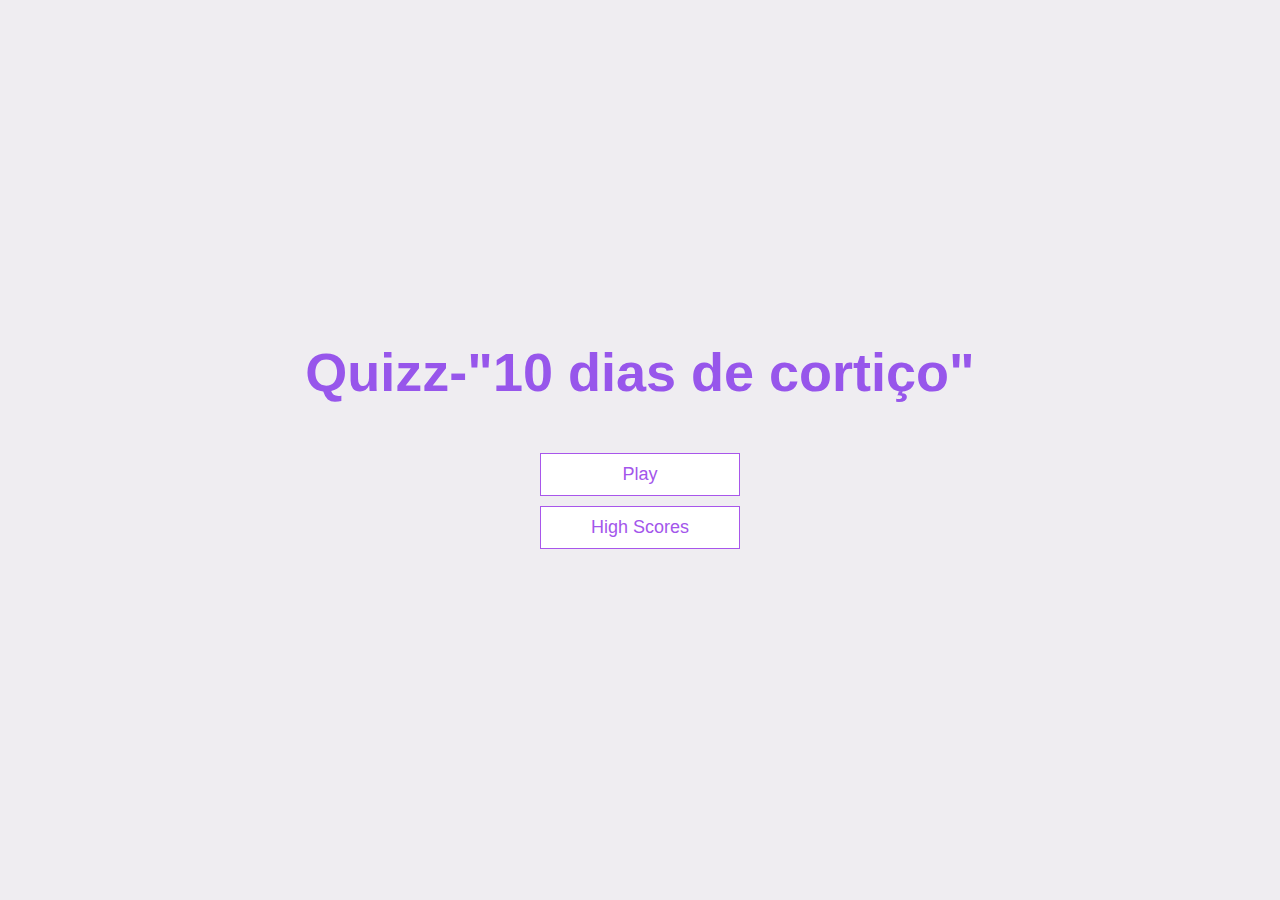
<file: index.html>
<!DOCTYPE html>
<html lang="en">
  <head>
    <meta charset="UTF-8" />
    <meta name="viewport" content="width=device-width, initial-scale=1.0" />
    <meta http-equiv="X-UA-Compatible" content="ie=edge" />
    <title>Quiz</title>
    <link rel="stylesheet" href="app.css" />
  </head>
  <body>
    <div class="container">
      <div id="home" class="flex-center flex-column">
        <h1>Quizz-"10 dias de cortiço"</h1>
        <a class="btn" href="game.html">Play</a>
        <a class="btn" href="highscores.html">High Scores</a>
      </div>
    </div>
  </body>
</html>
</file>
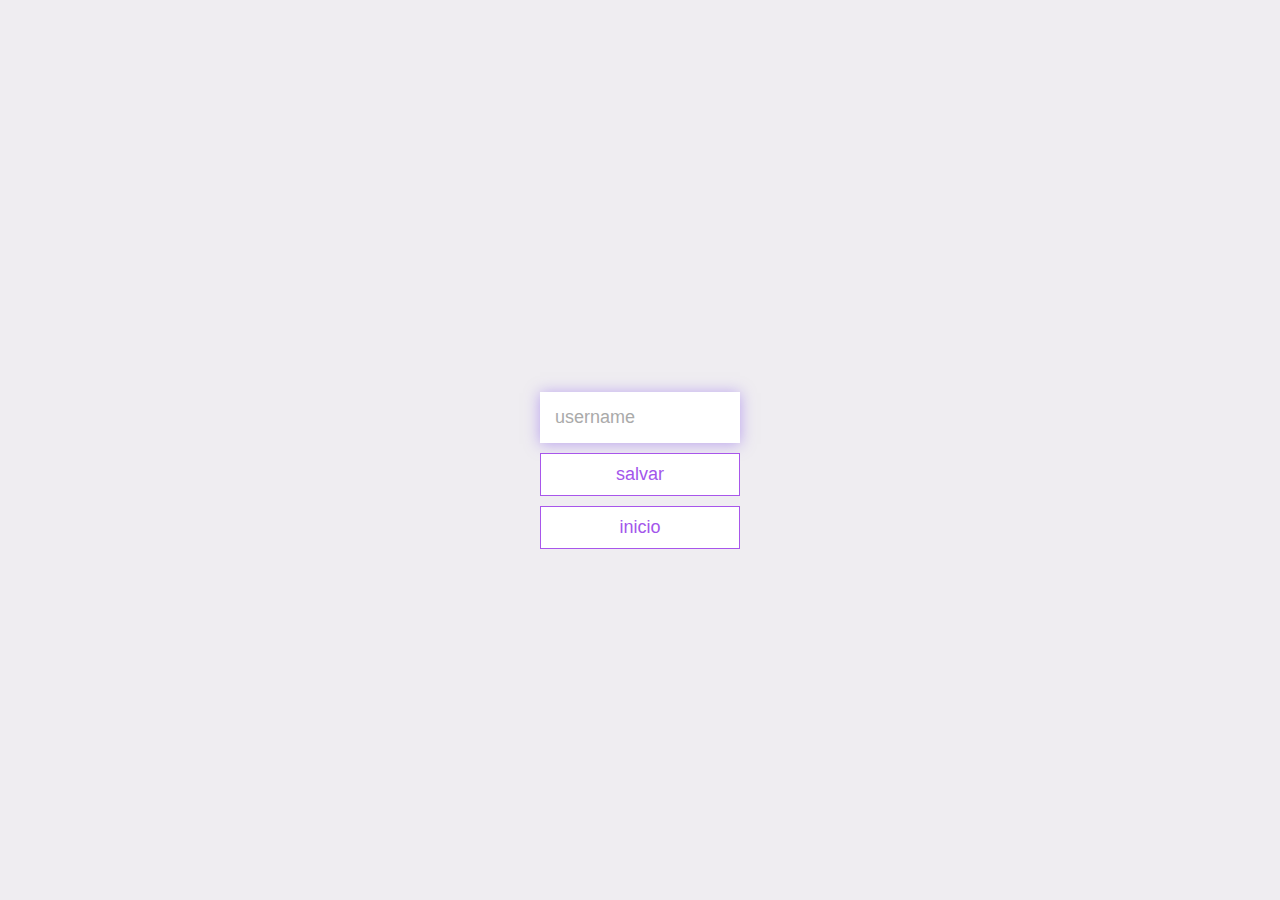
<file: end.html>
<!DOCTYPE html>
<html lang="en">
  <head>
    <meta charset="UTF-8" />
    <meta name="viewport" content="width=device-width, initial-scale=1.0" />
    <meta http-equiv="X-UA-Compatible" content="ie=edge" />
    <title>parabens!</title>
    <link rel="stylesheet" href="app.css" />
  </head>
  <body>
    <div class="container">
      <div id="end" class="flex-center flex-column">
        <h1 id="finalScore"></h1>
        <form>
          <input
            type="text"
            name="username"
            id="username"
            placeholder="username"
          />
          <button
            type="submit"
            class="btn"
            id="saveScoreBtn"
            onclick="saveHighScore(event)"
            disabled
          >
            salvar
          </button>
        </form>
        <a class="btn" href="index.html">inicio</a>
      </div>
      

    </div>
    <script src="end.js"></script>
  </body>
</html>
</file>
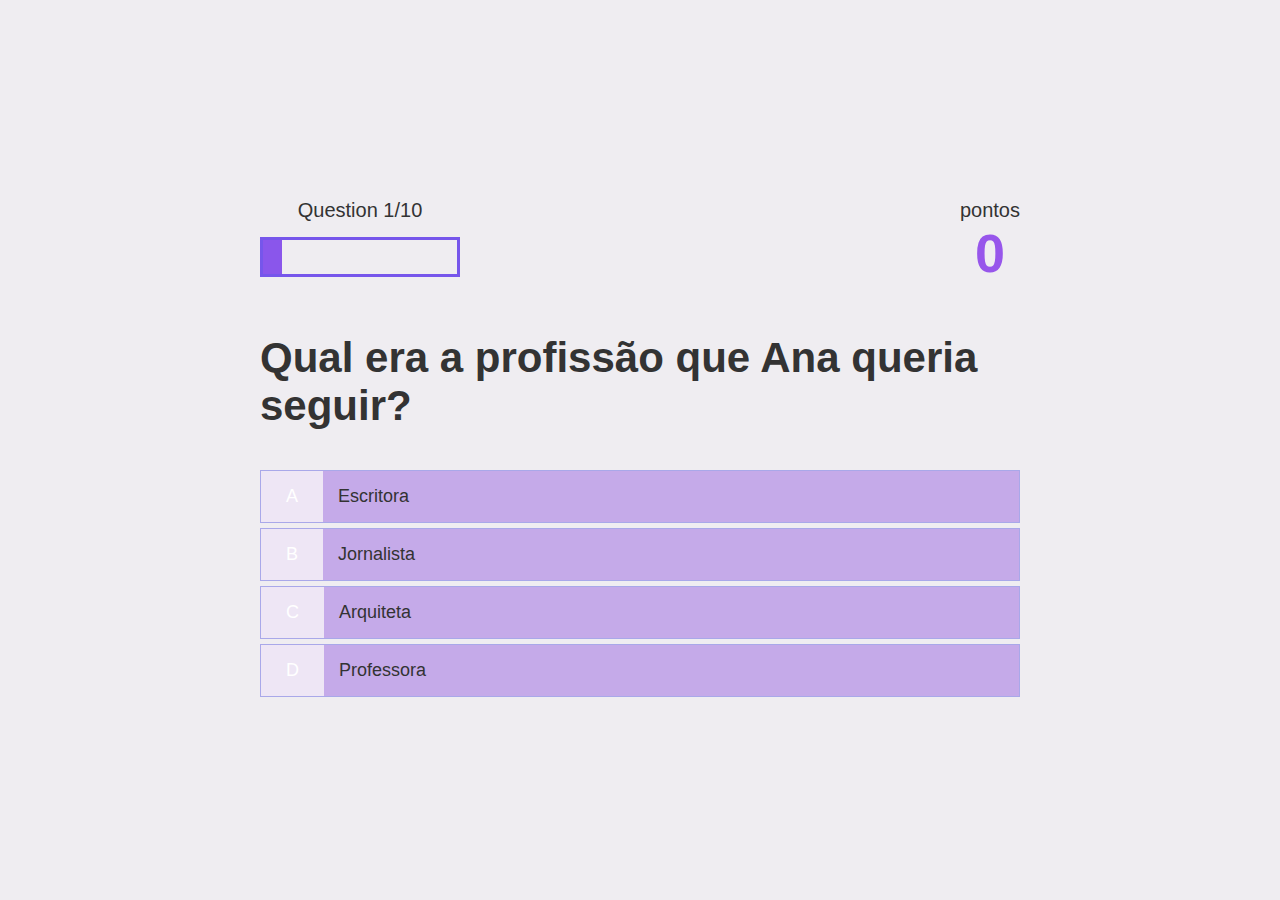
<file: game.html>
<!DOCTYPE html>
<html lang="en">
  <head>
    <meta charset="UTF-8" />
    <meta name="viewport" content="width=device-width, initial-scale=1.0" />
    <meta http-equiv="X-UA-Compatible" content="ie=edge" />
    <title>Quizz</title>
    <link rel="stylesheet" href="app.css" />
    <link rel="stylesheet" href="game.css" />
  </head>
  <body>
    
    <div class="container">
      <div id="game" class="justify-center flex-column">
        <div id="hud">
          <div id="hud-item">
            <p id="progressText" class="hud-prefix">
              pergunta
            </p>
            <div id="progressBar">
              <div id="progressBarFull"></div>
            </div>
          </div>
          <div id="hud-item">
            <p class="hud-prefix">
              pontos
            </p>
            <h1 class="hud-main-text" id="score">
              0
            </h1>
          </div>
        </div>
        <h2 id="question">p</h2>
        <div class="choice-container">
          <p class="choice-prefix">A</p>
          <p class="choice-text" data-number="1">1</p>
        </div>
        <div class="choice-container">
          <p class="choice-prefix">B</p>
          <p class="choice-text" data-number="2">2</p>
        </div>
        <div class="choice-container">
          <p class="choice-prefix">C</p>
          <p class="choice-text" data-number="3">3</p>
        </div>
        <div class="choice-container">
          <p class="choice-prefix">D</p>
          <p class="choice-text" data-number="4">4</p>
        </div>
      </div>
    </div>
    <audio autoplay src="come.mp3"></audio>

    <audio id="correctSound">
      <source src="correct.mp3" type="audio/mp3">
    </audio>

    <audio id="incorrectSound">
      <source src="incorrect.mp3" type="audio/mp3">
    </audio>
    <script src="game.js"></script>
  </body>
</html>
</file>
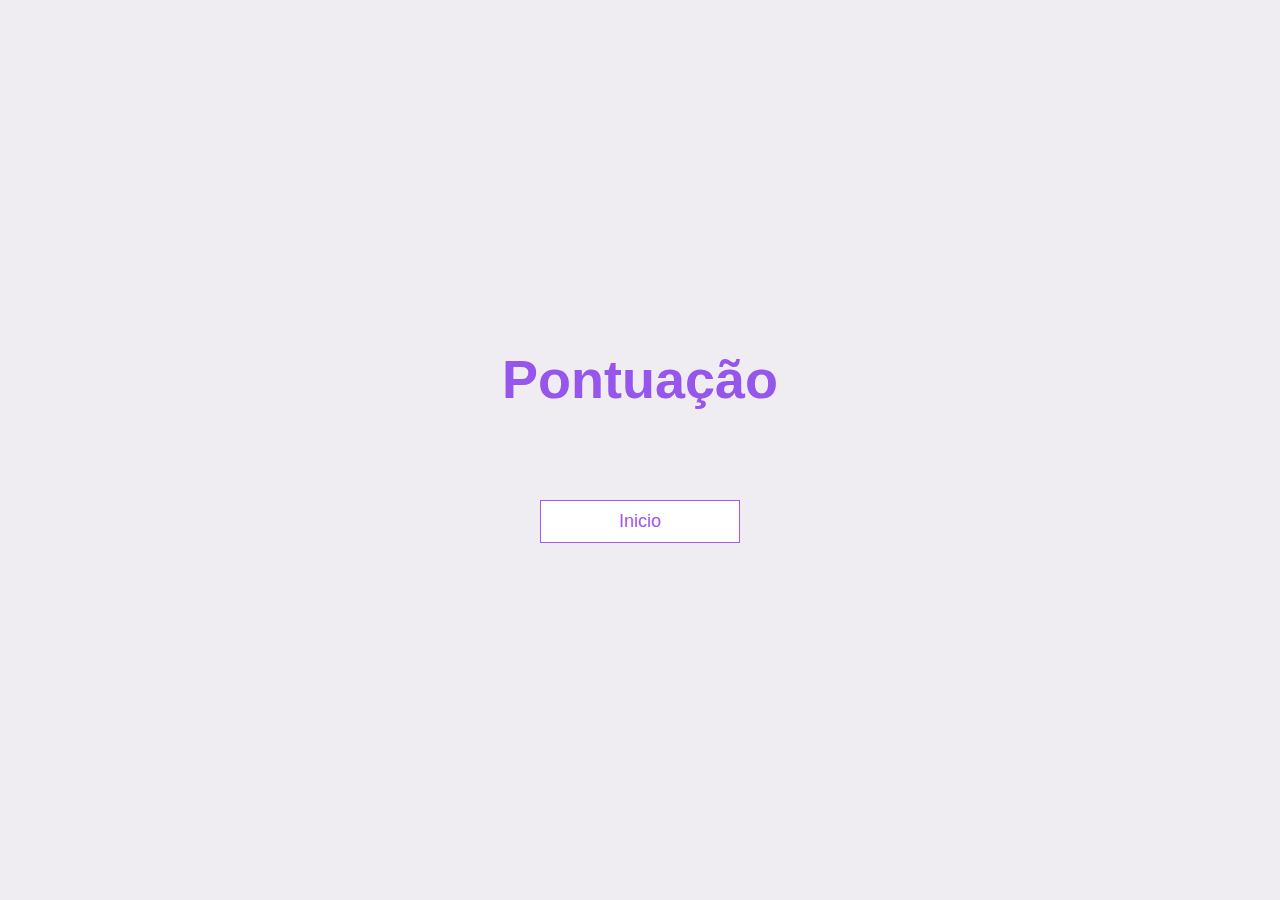
<file: highscores.html>
<!DOCTYPE html>
<html lang="en">
  <head>
    <meta charset="UTF-8" />
    <meta name="viewport" content="width=device-width, initial-scale=1.0" />
    <meta http-equiv="X-UA-Compatible" content="ie=edge" />
    <title>Pontuação</title>
    <link rel="stylesheet" href="app.css" />
    <link rel="stylesheet" href="highscores.css" />
  </head>
  <body>
    <div class="container">
      <div id="highScores" class="flex-center flex-column">
        <h1 id="finalScore">Pontuação</h1>
        <ul id="highScoresList"></ul>
        <a class="btn" href="/">Inicio</a>
      </div>
      <audio autoplay src="placar.mp3"></audio>
    </div>
    <script src="highscores.js"></script>
  </body>
</html>
</file>
<file: app.css>
:root {
  background-color: #efedf1;
  font-size: 62.5%;
}

* {
  box-sizing: border-box;
  font-family: Arial, Helvetica, sans-serif;
  margin: 0;
  padding: 0;
  color: #333;
}

h1,
h2,
h3,
h4 {
  margin-bottom: 1rem;
}

h1 {
  font-size: 5.4rem;
  color: #9756eb;
  margin-bottom: 5rem;
}

h1 > span {
  font-size: 2.4rem;
  font-weight: 500;
}

h2 {
  font-size: 4.2rem;
  margin-bottom: 4rem;
  font-weight: 700;
}

h3 {
  font-size: 2.8rem;
  font-weight: 500;
}

/* UTILITIES */

.container {
  width: 100vw;
  height: 100vh;
  display: flex;
  justify-content: center;
  align-items: center;
  max-width: 80rem;
  margin: 0 auto;
  padding: 2rem;
}

.container > * {
  width: 100%;
}

.flex-column {
  display: flex;
  flex-direction: column;
}

.flex-center {
  justify-content: center;
  align-items: center;
}

.justify-center {
  justify-content: center;
}

.text-center {
  text-align: center;
}

.hidden {
  display: none;
}

/* BUTTONS */
.btn {
  font-size: 1.8rem;
  padding: 1rem 0;
  width: 20rem;
  text-align: center;
  border: 0.1rem solid #a856eb;
  margin-bottom: 1rem;
  text-decoration: none;
  color: #a356eb;
  background-color: white;
}

.btn:hover {
  cursor: pointer;
  box-shadow: 0 0.4rem 1.4rem 0 rgba(138, 86, 235, 0.5);
  transform: translateY(-0.1rem);
  transition: transform 150ms;
}

.btn[disabled]:hover {
  cursor: not-allowed;
  box-shadow: none;
  transform: none;
}

/* FORMS */
form {
  width: 100%;
  display: flex;
  flex-direction: column;
  align-items: center;
}

input {
  margin-bottom: 1rem;
  width: 20rem;
  padding: 1.5rem;
  font-size: 1.8rem;
  border: none;
  box-shadow: 0 0.1rem 1.4rem 0 rgba(131, 86, 235, 0.5);
}

input::placeholder {
  color: #aaa;
}
</file>
<file: game.css>
.choice-container {
  display: flex;
  margin-bottom: 0.5rem;
  width: 100%;
  font-size: 1.8rem;
  border: 0.1rem solid rgb(86, 165, 235, 0.25);
  background-color: rgb(197, 170, 233);
}

.choice-container:hover {
  cursor: pointer;
  box-shadow: 0 0.4rem 1.4rem 0 rgba(75, 75, 75, 0.5);
  transform: translateY(-0.1rem);
  transition: transform 150ms;
}

.choice-prefix {
  padding: 1.5rem 2.5rem;
  background-color: #eee6f5;
  color: white;
}

.choice-text {
  padding: 1.5rem;
  width: 100%;
}

.correct {
  background-color: #28a745;
}

.incorrect {
  background-color: #dc3545;
}

/* HUD */

#hud {
  display: flex;
  justify-content: space-between;
}

.hud-prefix {
  text-align: center;
  font-size: 2rem;
}

.hud-main-text {
  text-align: center;
}

#progressBar {
  width: 20rem;
  height: 4rem;
  border: 0.3rem solid #7656eb;
  margin-top: 1.5rem;
}

#progressBarFull {
  height: 3.4rem;
  background-color: #8a56eb;
  width: 0%;
}
</file>
<file: highscores.css>
#highScoresList {
  list-style: none;
  padding-left: 0;
  margin-bottom: 4rem;
}

.high-score {
  font-size: 2.8rem;
  margin-bottom: 0.5rem;
}

.high-score:hover {
  transform: scale(1.025);
}
</file>
